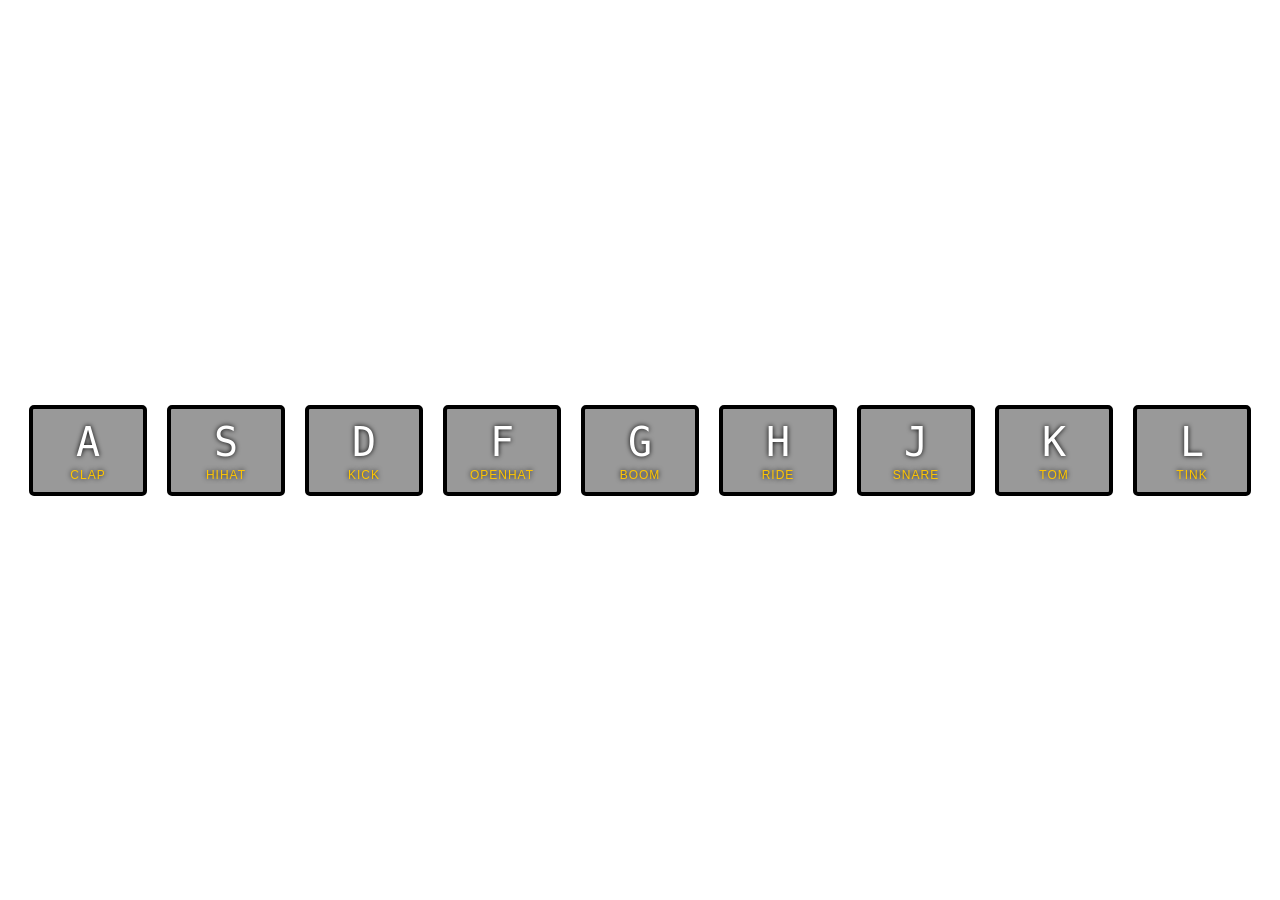
<file: 01-drumkit/index.html>
<!DOCTYPE html>
<html lang="en">
<head>
	<meta charset="utf-8">
	<title>JS Drum kit</title>
	<link rel="stylesheet" type="text/css" href="style.css">
</head>
<body>

	<div class="keys">

		<div data-key="65" class="key">
			<kbd>A</kbd>
			<span class="sound">clap</span>
		</div>

		<div data-key="83" class="key">
			<kbd>S</kbd>
			<span class="sound">hihat</span>
		</div>

		<div data-key="68" class="key">
			<kbd>D</kbd>
			<span class="sound">kick</span>
		</div>

		<div data-key="70" class="key">
			<kbd>F</kbd>
			<span class="sound">openhat</span>
		</div>

		 <div data-key="71" class="key">
      		<kbd>G</kbd>
      		<span class="sound">boom</span>
   		 </div>

    	<div data-key="72" class="key">
     		 <kbd>H</kbd>
      		<span class="sound">ride</span>
   	    </div>

    	<div data-key="74" class="key">
      		<kbd>J</kbd>
      		<span class="sound">snare</span>
   		</div>

    	<div data-key="75" class="key">
      		<kbd>K</kbd>
      		<span class="sound">tom</span>
    	</div>

    	<div data-key="76" class="key">
      		<kbd>L</kbd>
      		<span class="sound">tink</span>
   		</div>
		
	</div>

	<audio data-key="65" src="sounds/clap.wav"></audio>

  	<audio data-key="83" src="sounds/hihat.wav"></audio>

  	<audio data-key="68" src="sounds/kick.wav"></audio>

 	<audio data-key="70" src="sounds/openhat.wav"></audio>

 	<audio data-key="71" src="sounds/boom.wav"></audio>

  	<audio data-key="72" src="sounds/ride.wav"></audio>

  	<audio data-key="74" src="sounds/snare.wav"></audio>

 	<audio data-key="75" src="sounds/tom.wav"></audio>

  	<audio data-key="76" src="sounds/tink.wav"></audio>

  	<script type="text/javascript" src="drum.js" ></script>

</body>
</html>
</file>
<file: 01-drumkit/style.css>
html{
	font-size: 10px;
	background: url(http://i.imgur.com/b9r5sEL.jpg) bottom center;
	background-size: cover;
}

body, html{
	margin: 0;
	padding: 0;
	font-family: sans-serif;
}

.keys{
	display: flex;
	flex:1;
	min-height: 100vh;
	align-items: center;
	justify-content: center;
}

.key{
	border: .4rem solid black;
	border-radius: .5rem;
	margin: 1rem;
	font-size: 1.5rem;
	padding: 1rem .5rem;
	transition: all .07s ease;
	width: 10rem;
	text-align: center;
	color: white;
	background: rgba(0,0,0,0.4);
	text-shadow: 0 0 .5rem black;
}

.playing{
	transform: scale(1.1);
	border-color: #ffc600;
	box-shadow: 0 0 1rem #ffc60;
}

kbd{
	display: block;
	font-size: 4rem;
}

.sound{
	font-size: 1.2rem;
	text-transform: uppercase;
	letter-spacing: .1rem;
	color: #ffc600;
}
</file>
